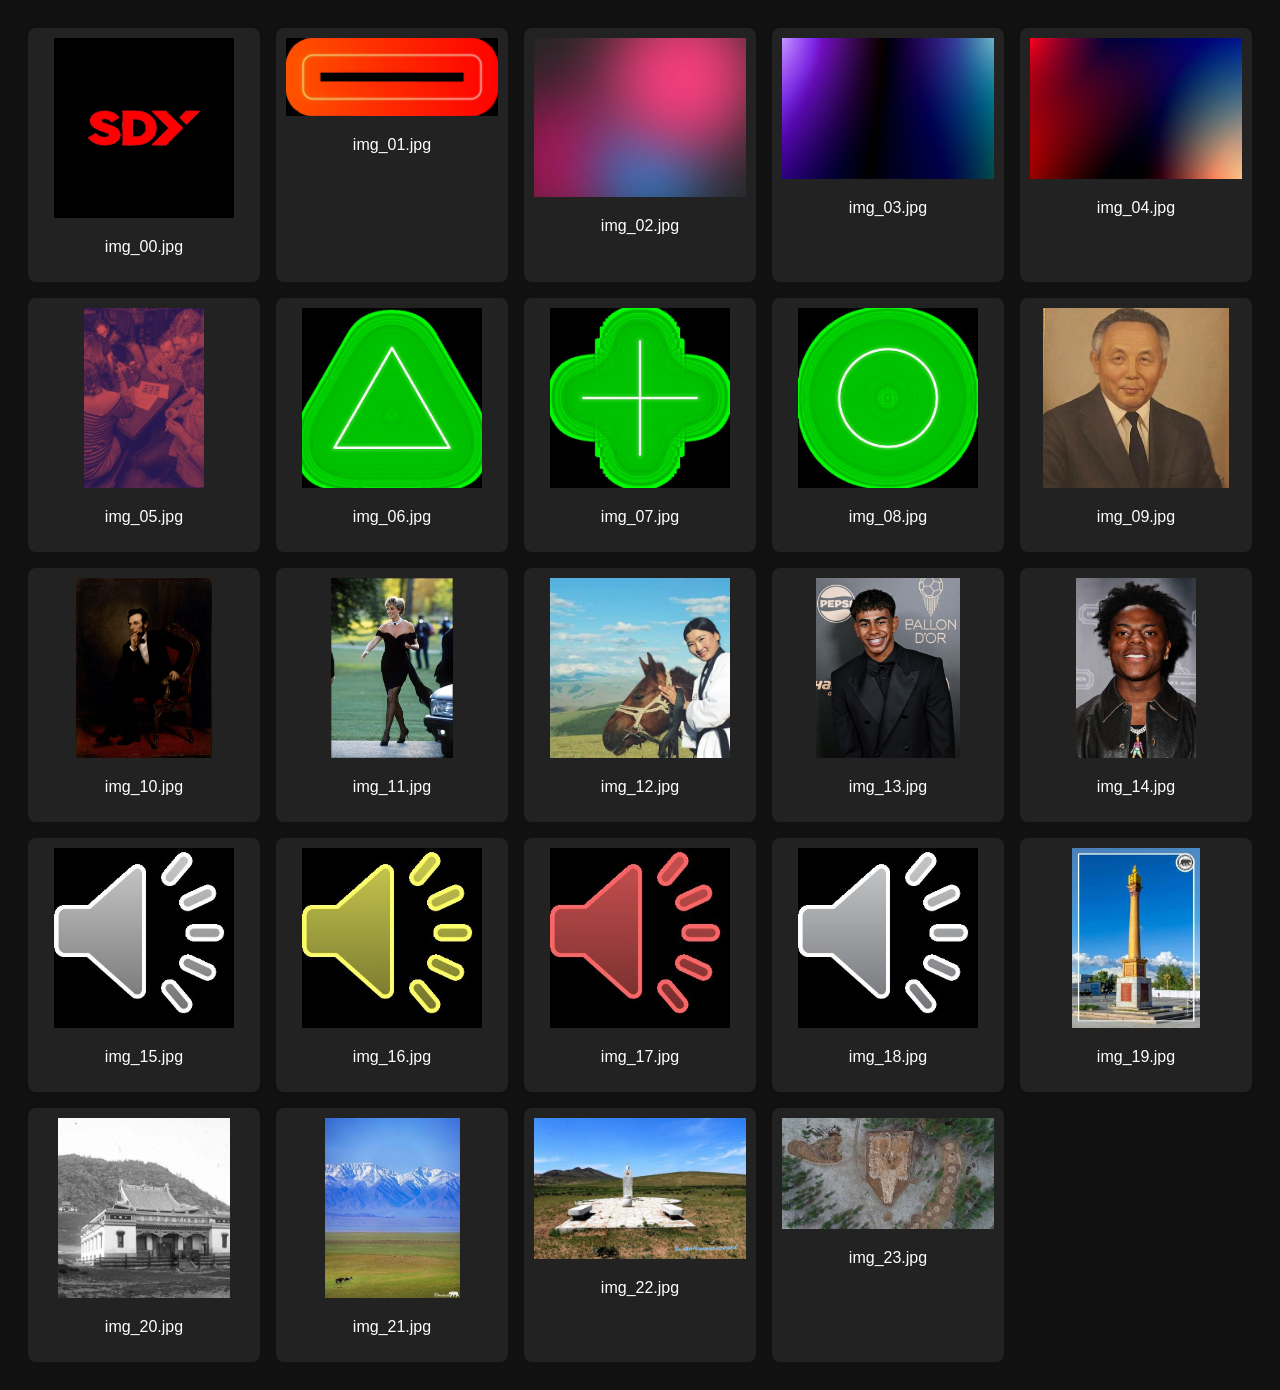
<file: assets/images/gallery.html>
<!DOCTYPE html>
<html>
<head>
<meta charset="utf-8">
<title>Images</title>
<style>
body { background: #111; color: #fff; font-family: sans-serif; display: grid; grid-template-columns: repeat(auto-fill, minmax(220px, 1fr)); gap: 16px; padding: 20px; }
.card { background: #222; border-radius: 8px; padding: 10px; text-align: center; }
img { max-width: 100%; max-height: 180px; object-fit: contain; }
</style>
</head>
<body>
<div class="card">
    <img src="img_00.jpg">
    <p>img_00.jpg</p>
  </div><div class="card">
    <img src="img_01.jpg">
    <p>img_01.jpg</p>
  </div><div class="card">
    <img src="img_02.jpg">
    <p>img_02.jpg</p>
  </div><div class="card">
    <img src="img_03.jpg">
    <p>img_03.jpg</p>
  </div><div class="card">
    <img src="img_04.jpg">
    <p>img_04.jpg</p>
  </div><div class="card">
    <img src="img_05.jpg">
    <p>img_05.jpg</p>
  </div><div class="card">
    <img src="img_06.jpg">
    <p>img_06.jpg</p>
  </div><div class="card">
    <img src="img_07.jpg">
    <p>img_07.jpg</p>
  </div><div class="card">
    <img src="img_08.jpg">
    <p>img_08.jpg</p>
  </div><div class="card">
    <img src="img_09.jpg">
    <p>img_09.jpg</p>
  </div><div class="card">
    <img src="img_10.jpg">
    <p>img_10.jpg</p>
  </div><div class="card">
    <img src="img_11.jpg">
    <p>img_11.jpg</p>
  </div><div class="card">
    <img src="img_12.jpg">
    <p>img_12.jpg</p>
  </div><div class="card">
    <img src="img_13.jpg">
    <p>img_13.jpg</p>
  </div><div class="card">
    <img src="img_14.jpg">
    <p>img_14.jpg</p>
  </div><div class="card">
    <img src="img_15.jpg">
    <p>img_15.jpg</p>
  </div><div class="card">
    <img src="img_16.jpg">
    <p>img_16.jpg</p>
  </div><div class="card">
    <img src="img_17.jpg">
    <p>img_17.jpg</p>
  </div><div class="card">
    <img src="img_18.jpg">
    <p>img_18.jpg</p>
  </div><div class="card">
    <img src="img_19.jpg">
    <p>img_19.jpg</p>
  </div><div class="card">
    <img src="img_20.jpg">
    <p>img_20.jpg</p>
  </div><div class="card">
    <img src="img_21.jpg">
    <p>img_21.jpg</p>
  </div><div class="card">
    <img src="img_22.jpg">
    <p>img_22.jpg</p>
  </div><div class="card">
    <img src="img_23.jpg">
    <p>img_23.jpg</p>
  </div></body></html>
</file>
